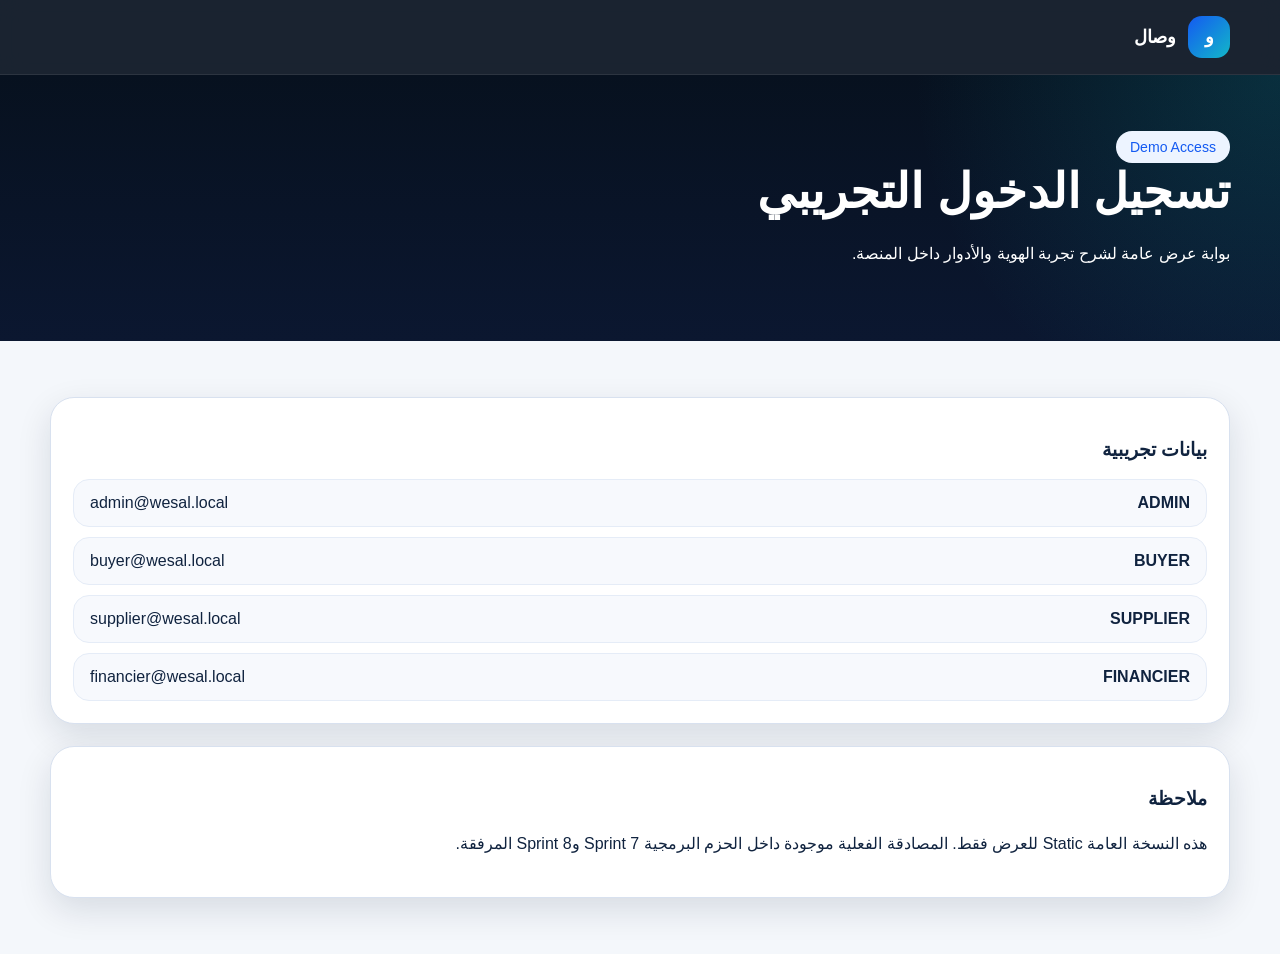
<file: pages/login.html>
<!doctype html><html lang="ar" dir="rtl"><head><meta charset="utf-8"><meta name="viewport" content="width=device-width,initial-scale=1"><title>الدخول | وصال</title><link rel="stylesheet" href="../assets/styles.css"></head><body><header class="topbar"><div class="container nav"><a class="brand" href="../index.html"><span class="brand-mark">و</span><span>وصال</span></a></div></header><section class="page-hero"><div class="container"><span class="badge">Demo Access</span><h1>تسجيل الدخول التجريبي</h1><p>بوابة عرض عامة لشرح تجربة الهوية والأدوار داخل المنصة.</p></div></section><section class="section"><div class="container split"><div class="card"><h3>بيانات تجريبية</h3><div class="list"><div class="item"><strong>ADMIN</strong><span>admin@wesal.local</span></div><div class="item"><strong>BUYER</strong><span>buyer@wesal.local</span></div><div class="item"><strong>SUPPLIER</strong><span>supplier@wesal.local</span></div><div class="item"><strong>FINANCIER</strong><span>financier@wesal.local</span></div></div></div><div class="card"><h3>ملاحظة</h3><p>هذه النسخة العامة Static للعرض فقط. المصادقة الفعلية موجودة داخل الحزم البرمجية Sprint 7 وSprint 8 المرفقة.</p></div></div></section></body></html>
</file>
<file: assets/styles.css>
:root{--bg:#07111f;--surface:#0f1c31;--card:#fff;--text:#10233f;--muted:#6881a7;--line:#d8e1ef;--brand:#145af2;--brand2:#12b7c8;--radius:22px;--shadow:0 12px 34px rgba(9,24,51,.12)}*{box-sizing:border-box}body{margin:0;font-family:Tahoma,Arial,sans-serif;background:#f4f7fb;color:var(--text);direction:rtl}a{text-decoration:none;color:inherit}.container{width:min(1180px,calc(100% - 40px));margin:auto}.topbar{position:sticky;top:0;z-index:30;background:rgba(7,17,31,.92);backdrop-filter:blur(12px);border-bottom:1px solid rgba(255,255,255,.08)}.nav{display:flex;align-items:center;justify-content:space-between;padding:16px 0;color:#fff;gap:16px;flex-wrap:wrap}.brand{display:flex;align-items:center;gap:12px;font-weight:800;font-size:1.15rem}.brand-mark{width:42px;height:42px;border-radius:14px;background:linear-gradient(135deg,var(--brand),var(--brand2));display:grid;place-items:center;color:#fff}.nav-links,.nav-actions,.hero-actions{display:flex;gap:12px;flex-wrap:wrap}.btn{display:inline-flex;align-items:center;justify-content:center;padding:12px 18px;border-radius:14px;background:#fff;color:var(--text);font-weight:700}.btn-primary{background:linear-gradient(135deg,var(--brand),var(--brand2));color:#fff}.btn-outline{background:transparent;color:#fff;border:1px solid rgba(255,255,255,.15)}.hero,.page-hero{background:radial-gradient(circle at top right, rgba(18,183,200,.18), transparent 28%),linear-gradient(180deg,#07111f 0%,#0b1730 100%);color:#fff}.hero{padding:72px 0 48px}.page-hero{padding:56px 0}.hero-grid,.split,.grid{display:grid;gap:22px}.hero-grid{grid-template-columns:1.1fr .9fr;align-items:center}.grid-3{grid-template-columns:repeat(3,1fr)}.grid-4{grid-template-columns:repeat(4,1fr)}.metric-grid{display:grid;grid-template-columns:repeat(2,1fr);gap:16px;margin-top:14px}.metric,.card,.panel,.callout{border-radius:24px;box-shadow:var(--shadow)}.panel{background:rgba(255,255,255,.08);border:1px solid rgba(255,255,255,.12);padding:22px}.card{background:#fff;border:1px solid var(--line);padding:22px}.callout{background:linear-gradient(135deg,#0d1f3b,#13325c);color:#fff;padding:28px}.metric{background:#fff;padding:18px}.metric .value{font-size:1.7rem;font-weight:900;margin-top:8px}.section{padding:56px 0}.section-head{display:flex;align-items:end;justify-content:space-between;gap:20px;margin-bottom:24px;flex-wrap:wrap}.section-head h2{margin:0;font-size:2rem}.badge,.kicker{display:inline-block;padding:8px 14px;border-radius:999px;font-size:.88rem}.badge{background:#edf4ff;color:var(--brand)}.kicker{background:rgba(255,255,255,.1);color:#dbe6ff;margin-bottom:18px}h1{font-size:3rem;line-height:1.2;margin:0 0 18px;font-weight:900}p{line-height:1.9}.notice{padding:14px 16px;border-radius:16px;background:#f3f8ff;color:var(--brand);border:1px solid #d8e8ff}.list{display:grid;gap:10px}.item{padding:14px 16px;border-radius:16px;background:#f7f9fd;border:1px solid #e5ecf7;display:flex;justify-content:space-between;gap:16px;align-items:center}.footer{padding:28px 0;background:#07111f;color:#d6e2ff;margin-top:40px}form{display:grid;gap:14px}input,select,textarea{width:100%;padding:12px;border:1px solid #d6deec;border-radius:14px;background:#fff}.status{display:inline-flex;padding:7px 10px;border-radius:999px;font-size:.82rem;font-weight:800;background:#eaf9f0;color:#18a957}@media(max-width:1024px){.hero-grid,.split,.grid-3,.grid-4{grid-template-columns:1fr 1fr}}@media(max-width:720px){h1{font-size:2.2rem}.hero-grid,.split,.grid-3,.grid-4,.metric-grid{grid-template-columns:1fr}.container{width:min(100% - 28px,1180px)}}
</file>
